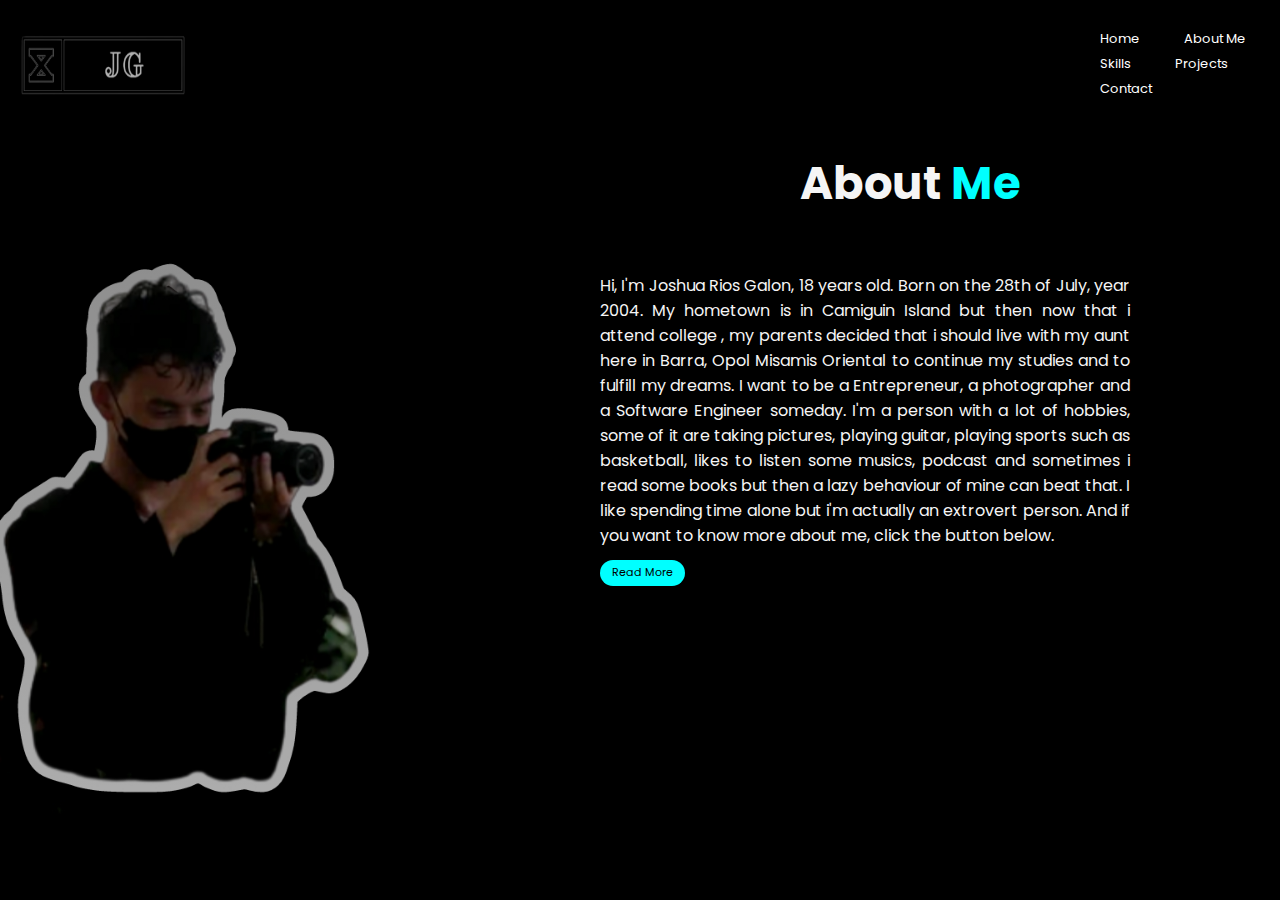
<file: pages/about.html>
<!DOCTYPE html>
<html lang="en">
<head>
    <meta charset="UTF-8">
    <meta http-equiv="X-UA-Compatible" content="IE=edge">
    <meta name="viewport" content="width=device-width, initial-scale=1.0">
    <title>Joshua Galon</title>

    <link rel="stylesheet" href="/css/style-about.css">
  

</head>
<body>
    <main>
        <nav>
            <div class="logo">
                <img src="/assets/images/logo.png" alt="">
            </div>
            <div class="nav-panel">
                <ul>
                    <a href="/index.html">Home</a> 
                    <a href="/pages/about.html">About Me</a>
                    <a href="/pages/skills.html">Skills</a>
                    <a href="/pages/projects.html">Projects</a>
                    <a href="/pages/contact.html">Contact</a>
                </ul>
            </div>
        </nav>
            <div class="text">
                <h1>About <span>Me</span></h1>
            </div>
            <div class="text-2">
                <div class="paragraph">
                    
                    <p>Hi, I'm Joshua Rios Galon, 18 years old. Born on the 28th of July, year 2004. My hometown is in Camiguin Island but then now 
                       that i attend college , my parents decided that i should live with my aunt here in Barra, Opol Misamis Oriental to continue 
                        my studies and to fulfill my dreams. I want to be a Entrepreneur, a photographer and a Software Engineer someday.  I'm a 
                        person with a lot of hobbies, some of it are taking pictures, playing guitar, playing sports such as basketball, likes to 
                        listen some musics, podcast and sometimes i read some books but then a lazy behaviour of mine can beat that. I like 
                        spending time alone but i'm actually an extrovert person. And if you want to know more about me, click the button below.</p>
                    <div class="p2">
                        <a href="/pages/read-more.html">
                            <button>Read More</button>
                        </a>
                    </div>
                       
                </div>

            </div>

            

    </main>
                
</body>
</html>
</file>
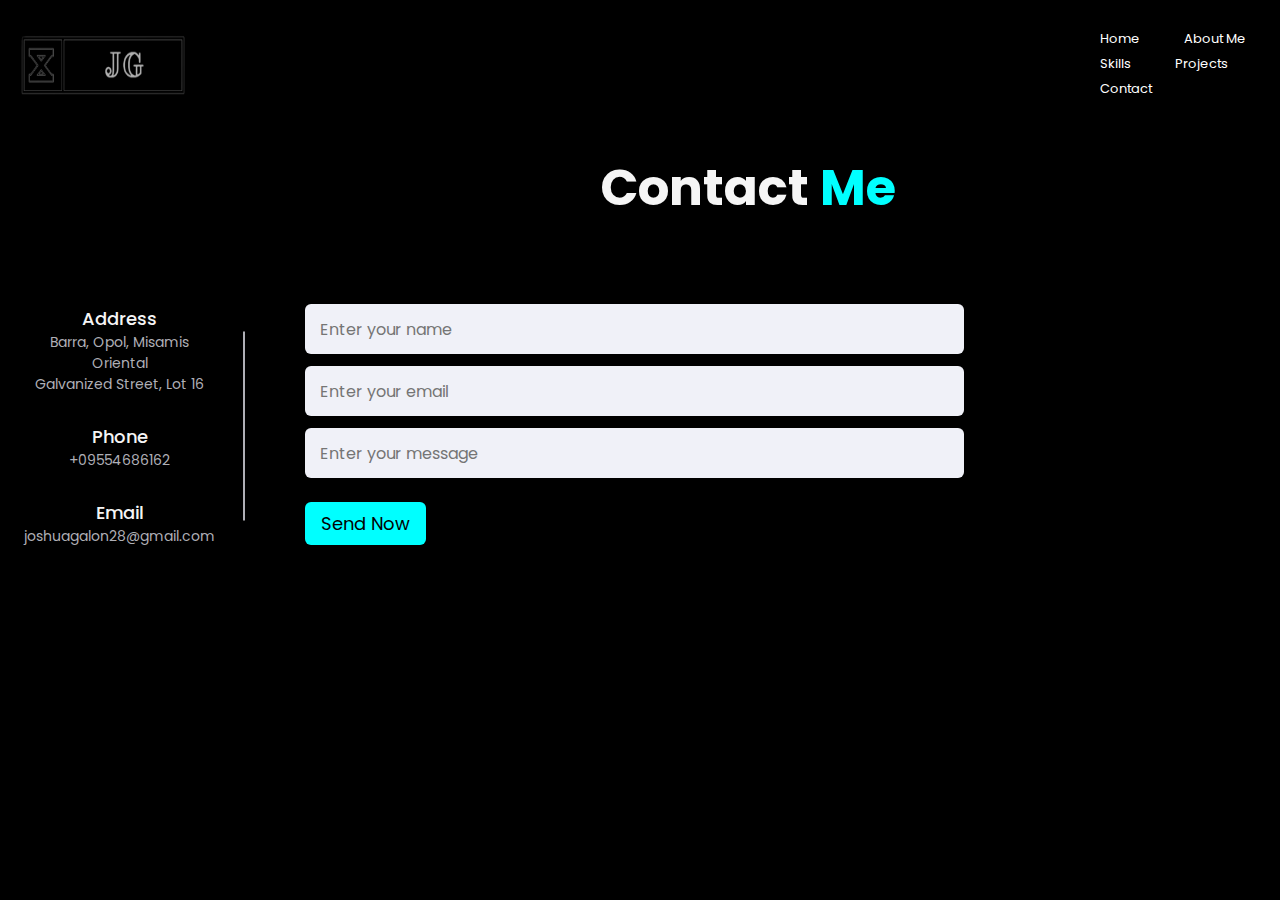
<file: pages/contact.html>
<!DOCTYPE html>
<html lang="en">
<head>
    <meta charset="UTF-8">
    <meta http-equiv="X-UA-Compatible" content="IE=edge">
    <meta name="viewport" content="width=device-width, initial-scale=1.0">
    <title>Document</title>
    <link rel="stylesheet" href="/css/style-contact.css">
    
  
</head>
<body>
  <main>
          <div class="nav-bar">
              <div class="logo">
                <img src="/assets/images/logo.png" alt="">
              </div>
              <div class="nav-panel">
                <ul>
                  <a href="/index.html">Home</a> 
                  <a href="/pages/about.html">About Me</a>
                  <a href="/pages/skills.html">Skills</a>
                  <a href="/pages/projects.html">Projects</a>
                  <a href="/pages/contact.html">Contact</a>
                </ul>
              </div>
          </div>
            <div class="topic-text">
                <h1>Contact <span> Me</span> </h1>
            </div>
        <div class="container">
        <div class="content">
          <div class="left-side">
            <div class="address details">
              <i class="fas fa-map-marker-alt"></i>
              <div class="topic">Address</div>
              <div class="text-one">Barra, Opol, Misamis Oriental</div>
              <div class="text-two">Galvanized Street, Lot 16</div>
            </div>
            <div class="phone details">
              <i class="fas fa-phone-alt"></i>
              <div class="topic">Phone</div>
              <div class="text-one">+09554686162</div>
            </div>
            <div class="email details">
              <i class="fas fa-envelope"></i>
              <div class="topic">Email</div>
              <div class="text-one">joshuagalon28@gmail.com</div>
            </div>
          </div>
          <div class="right-side">
            
          <form action="#">
            <div class="input-box">
              <input type="text" placeholder="Enter your name">
            </div>
            <div class="input-box">
              <input type="text" placeholder="Enter your email">
            </div>
            <div class="input-box">
                <input type="text" placeholder="Enter your message">
            </div>
            <div class="button">
              <input type="button" value="Send Now" >
            </div>
          </form>
        </div>
        </div>
    
  </div>

  </main>
</body>
</html>
</file>
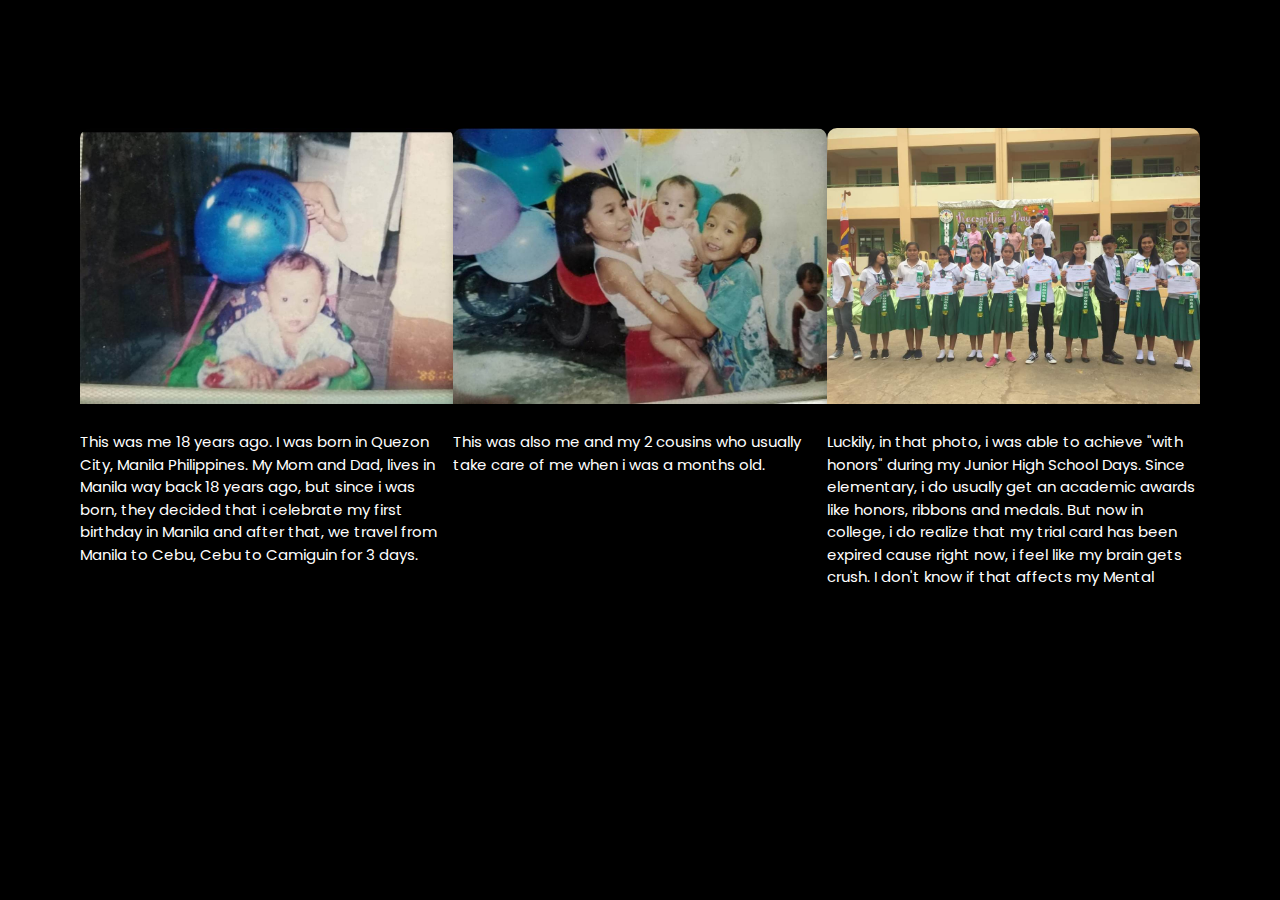
<file: pages/read-more.html>
<!DOCTYPE html>
<html lang="en">
<head>
    <meta charset="UTF-8">
    <meta http-equiv="X-UA-Compatible" content="IE=edge">
    <meta name="viewport" content="width=device-width, initial-scale=1.0">
    <title>Read More</title>
    <link rel="stylesheet" href="/css/style-read more.css">
</head>
<body>
    <main>
        <div class="text">
            <h1><span>Me</span> Myself and <span>I</span></h1>
        </div>

        <div class="card-container">
            <div class="card">
              <img src="/assets/images/baby pic.jpg" alt="image 1">
              <div class="card-content">
                
                <p>This was me 18 years ago. I was born in Quezon City, Manila Philippines. My Mom and Dad, lives in Manila way back 18 years ago, but since i was born, they decided that i celebrate my first birthday in Manila and after that, we travel from Manila to Cebu, Cebu to Camiguin for 3 days.</p>
              </div>
            </div>
            <div class="card">
              <img src="/assets/images/baby pic-1.jpg" alt="image 2">
              <div class="card-content">
                
                <p>This was also me and my 2 cousins who usually take care of me when i was a months old. 
              </div>
            </div>
            <div class="card">
              <img src="/assets/images/grade 10.jpg" alt="image 3">
              <div class="card-content">
                
                <div class="p-1">
                <p>Luckily, in that photo, i was able to achieve "with honors" during my Junior High School Days. Since elementary, i do usually get an academic awards like honors, ribbons and medals. But now in college, i do realize that my trial card has been expired cause right now, i feel like my brain gets crush. I don't know if that affects my Mental Health in the future but hopefully it doesn't.  </p>

                </div>
              </div>
            </div>
          </div>
          
    </main>
</body>
</html>
</file>
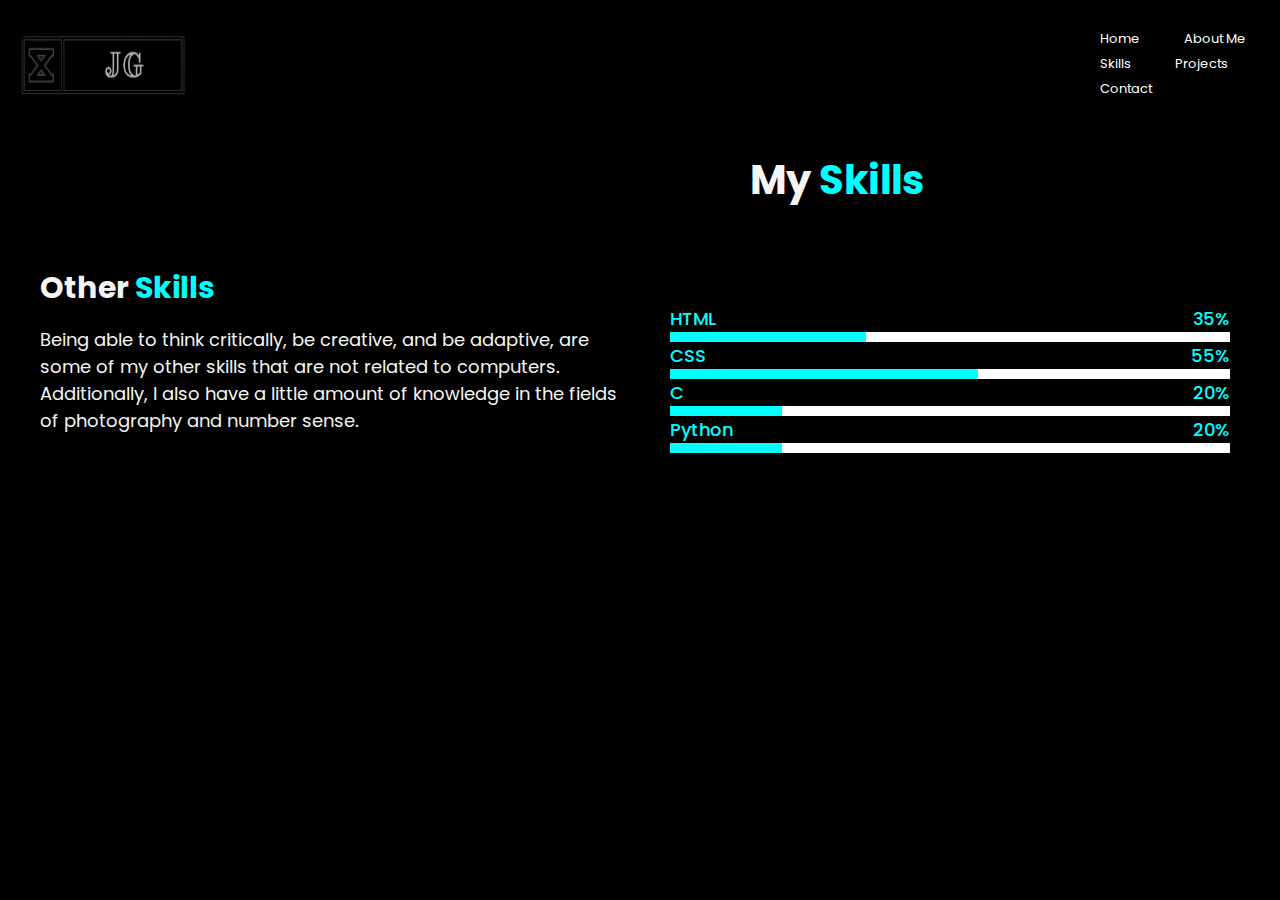
<file: pages/skills.html>
<!DOCTYPE html>
<html lang="en">
<head>
    <meta charset="UTF-8">
    <meta http-equiv="X-UA-Compatible" content="IE=edge">
    <meta name="viewport" content="width=device-width, initial-scale=1.0">
    <title>Joshua Galon</title>

    <link rel="stylesheet" href="/css/style-skills.css">
  

</head>
<body>
    <main>
        <div class="nav-bar">
            <div class="logo">
                <img src="/assets/images/logo.png" alt="">
            </div>
            <div class="nav-panel">
                <ul>
                    <a href="/index.html">Home</a> 
                    <a href="/pages/about.html">About Me</a>
                    <a href="/pages/skills.html">Skills</a>
                    <a href="/pages/projects.html">Projects</a>
                    <a href="/pages/contact.html">Contact</a>
                </ul>
            </div>
            <div class="text">
                <h1>My <span>Skills </span></h1>
            </div>
                <div class="content">
                    <div class="left">
                        <h1>Other <span>Skills</span></h1>
                        <p>Being able to think critically, be creative, and be adaptive, are some of my other skills that 
                             are not related to computers. Additionally, I also have a little amount of knowledge in the fields of 
                              photography and number sense.</p>
                    </div>
                     <div class="right">
                        <div class="line">
                            <div class="info">
                                <span>HTML</span>
                                <span>35%</span>
                            </div>
                            <div class="bars html"></div>
                        </div>
                        <div class="line">
                            <div class="info">
                                <span>CSS</span>
                                <span>55%</span>
                            </div>
                            <div class="bars CSS"></div>
                        </div>
                        <div class="line">
                            <div class="info">
                                <span>C</span>
                                <span>20%</span>
                            </div>
                            <div class="bars C"></div>
                        </div>
                        <div class="line">
                            <div class="info">
                                <span>Python</span>
                                <span>20%</span>
                            </div>
                            <div class="bars Python"></div>
                        </div>
                     </div>
                </div>
           
        
    </main> 
</body>
</html>
</file>
<file: css/style-about.css>
@import url('https://fonts.googleapis.com/css2?family=Poppins:ital,wght@0,300;0,400;1,400&display=swap');

*{
  margin: 0%;
  padding: 0%;
  font-family: Poppins;
  box-sizing: border-box;                           
}
main{
  width: 100%;
  height: 100vh;
  background-image: linear-gradient(rgba(0, 0, 0, 0.5), rgba(0, 0, 0, 0.3)), url(/assets/images/bg-about.jpg  );
  background-size: cover;
  background-position: center;
}
.text{
  padding-left: 800px;
  padding-top: 40px;
}
h1{
  color: whitesmoke;
  font-size: 45px;
  padding-top: 10px;

}
span{
  color: cyan;
}
h2{
  color: whitesmoke;
  padding-top: px;
  font-style: oblique;
  font-size: 16px;
  padding-left: 10px;
}
.text-1{
  padding-left: 700px;
}
p{
  color: whitesmoke;
}
.paragraph{
  padding-left: 600px;
  padding-top: 55px;
  text-align: justify;
  padding-right: 150px;
}
.logo img{
  height: 20vh;
  width: 13vw;
  margin-top: -15px;
  margin-left: 20px;

}.logo{
 height: 10px;

}
ul{
  padding-top: 15px;
  padding-left: 1080px;
}

ul a{
   text-decoration: none;
   color: rgb(255, 255, 255);
   font-size: 13px;
   margin-inline: 20px;
   position: relative;
 } 
 a::after{
   content: "";
   position: absolute;
   background-color: cyan;
   width: 0%;
   height: 3px;
   left: 0;
   bottom: -2.5px;
   transition: 0.5s;
 }
 a:hover::after{
   width: 100%;
 }
 button{
  padding-top: 10px;
  background-color: cyan;
  color: black;
  border: 2px solid transparent;
  text-decoration: none;
  padding: 2.5px 10px;
  border-radius: 30px;
  font-size: 11px;
 }
 button:hover{
  transform: scale(1.0);
  background-color: white;
  transition: .5s;
  cursor: pointer;
 }
 .p2{
  padding-top: 10px;
 }


 @media screen and (max-width: 1080px) {
  .text {
    padding-left: 600px;
  }
  .text-1 {
    padding-left: 500px;
  }
  .paragraph {
    padding-left: 400px;
    padding-right: 100px;
  }
  .logo img {
    height: 15vh;
    width: 10vw;
  }
  ul {
    padding-left: 800px;
  }
}

@media screen and (max-width: 800px) {
  .text {
    padding-left: 400px;
  }
  .text-1 {
    padding-left: 300px;
  }
  .paragraph {
    padding-left: 200px;
    padding-right: 50px;
  }
  .logo img {
    height: 10vh;
    width: 7vw;
  }
  ul {
    padding-left: 600px;
  }
}

@media screen and (max-width: 600px) {
  .text {
    padding-left: 200px;
  }
  .text-1 {
    padding-left: 100px;
  }
  .paragraph {
    padding-left: 100px;
    padding-right: 25px;
  }
  .logo img {
    height: 5vh;
    width: 3vw;
  }
  ul {
    padding-left: 400px;
  }
}
@media screen and (max-width: 500px) {
  .ul {
    padding-left: 0px;
  }
  .text {
    padding-left: 100px;
  }
  .text-1 {
    padding-left: 50px;
  }
  .paragraph {
    padding-left: 50px;
  }
  .logo img {
    height: 2vh;
    width: 1vw;
  }
  ul {
    padding-left: 200px;
  }

}
@media screen and (max-width: 400px) {
  
  .text {
    padding-left: 100px;
  }
  .text-1 {
    padding-left: 50px;
  }
  .paragraph {
    padding-left: 50px;
  }
  .logo img {
    height: 3vh;
    width: 2vw;
  }
  ul {
    padding-left: 200px;
  }
}
</file>
<file: css/style-contact.css>
@import url('https://fonts.googleapis.com/css2?family=Poppins:ital,wght@0,300;0,400;1,400&display=swap');

*{
  margin: 0%;
  padding: 0%;
  font-family: Poppins;
  box-sizing: border-box; 
  background-color: rgb(0, 0, 0);                           
}
.logo img{
  height: 20vh;
  width: 13vw;
  margin-top: -15px;
  margin-left: 20px;

}.logo{
 height: 10px;

}
ul{
  padding-top: 15px;
  padding-left: 1080px;
}

ul a{
   text-decoration: none;
   color: rgb(255, 255, 255);
   font-size: 13px;
   margin-inline: 20px;
   position: relative;
 } 
 a::after{
   content: "";
   position: absolute;
   background-color: cyan;
   width: 0%;
   height: 3px;
   left: 0;
   bottom: -2.5px;
   transition: 0.5s;
 }
 a:hover::after{
   width: 100%;
 }

  .topic-text{
      font-size: 10px;
<<<<<<< HEAD
      padding-left: 200px;
  }

  h1{
      color: whitesmoke;
      padding-left: 100px;
=======
  }
  h1{
      color: whitesmoke;
>>>>>>> 2c91405ca7c37d27bf229f5b8dd46efd88976172
  }
  span{
      color: cyan;
  }
  .topic{
      color: whitesmoke;
  }
  .topic-text {
    font-size: 25px;
    padding-left: 500px;
    padding-top: 50px;
}
  .container{
    width: 80%;
    background: rgb(0, 0, 0);
    border-radius: 6px;
    padding: 10px 60px 0px 0px;
    box-shadow: 0 5px 10px rgba(0, 0, 0, 0.2);
    padding-top: 50px;
    padding-left: 10px;
  }
  .container .content{
    display: flex;
    align-items: center;
    justify-content: space-between;
  }
  .container .content .left-side{
    width: 25%;
    height: 100%;
    display: flex;
    flex-direction: column;
    align-items: center;
    justify-content: center;
    margin-top: 15px;
    position: relative;
  }
  .content .left-side::before{
    content: '';
    position: absolute;
    height: 70%;
    width: 2px;
    right: -15px;
    top: 50%;
    transform: translateY(-50%);
    background: #afafb6;
  }
  .content .left-side .details{
    margin: 14px;
    text-align: center;
  }
  
  .content .left-side .details .topic{
    font-size: 18px;
    font-weight: 500;
  }
  .content .left-side .details .text-one,
  .content .left-side .details .text-two{
    font-size: 14px;
    color: #afafb6;
  }
  .container .content .right-side{
    width: 75%;
    margin-left: 75px;
  }
  .content .right-side .topic-text{
    font-size: 23px;
    font-weight: 600;
    color: #3e2093;
  }
  .right-side .input-box{
    height: 50px;
    width: 100%;
    margin: 12px 0;
  }
  .right-side .input-box input,
  .right-side .input-box textarea{
    height: 100%;
    width: 100%;
    border: none;
    outline: none;
    font-size: 16px;
    background: #F0F1F8;
    border-radius: 6px;
    padding: 0 15px;
    resize: none;
  }
  .right-side .message-box{
    min-height: 110px;
  }
  .right-side .input-box textarea{
    padding-top: 6px;
  }
  .right-side .button{
    display: inline-block;
    margin-top: 12px;
  }
  .right-side .button input[type="button"]{
    color: rgb(3, 3, 3);
    font-size: 18px;
    outline: none;
    border: none;
    padding: 8px 16px;
    border-radius: 6px;
    background: cyan;
    cursor: pointer;
    transition: all 0.3s ease;
  }
  .button input[type="button"]:hover{
    background: rgb(255, 255, 255);
  }
  /* For devices with a maximum width of 480px */
@media (max-width: 480px) {
  .ul{
    padding-left: 0px;
  }
  .topic-text {
    font-size: 20px;
    padding-left: 80px;
  }
  .container .content .left-side {
    width: 100%;
    margin-top: 0;
  }
  .content .left-side::before {
    display: none;
  }
  .container .content .right-side {
    width: 100%;
    margin-left: 0;
  }
  ul {
    padding-left: 0;
    display: flex;
    justify-content: center;
  }
}

<<<<<<< HEAD
@media (max-width: 800px) {
  h1 {
    padding-left: 20px;
    font-size: 40px;
  }
  p {
    padding-left: 20px;
    font-size: 16px;
  }
  .text-1 p {
    font-size: 14px;
  }
  .text-2{
    padding-left: 0px;
  }
  ul{
    padding-left: 0px;

  }
  .text-2 ul {
    padding-left: 20px;
  }
  ul a {
    font-size: 12px;
    margin-inline: 10px;
  }
  .icons {
    padding-left: 0px;
  }
} 
=======

>>>>>>> 2c91405ca7c37d27bf229f5b8dd46efd88976172
</file>
<file: css/style-read more.css>
@import url('https://fonts.googleapis.com/css2?family=Poppins:ital,wght@0,300;0,400;1,400&display=swap');

*{
  margin: 0%;
  padding: 0%;
  font-family: Poppins;
  box-sizing: border-box; 
  background-color: rgb(0, 0, 0);  
}                         
.card-container {
  display: flex;
  justify-content: space-between;
  padding: 80px;
  align-items: center;
}

.card {
  width: 420px;
  height: 460px;
  box-shadow: 0 4px 8px 0 rgba(0, 0, 0, 0.2);
  transition: 0.3s;
  border-radius: 10px;
  overflow: hidden;
}

.card img {
  width: 100%;
  height: 60%;
}

.card h3 {
  font-size: 22px;
  font-weight: bold;
  margin-bottom: 10px;
  padding-left: 10px;
}

.card p {
  font-size: 15px;
  line-height: 1.5;
  color:rgb(255, 255, 255);
  padding-top: 20px;
}

.card:hover {
  box-shadow: 0 8px 16px 0 rgba(0, 0, 0, 0.2);
}
.p1 p{
  width: 10px;
}
</file>
<file: css/style-skills.css>
@import url('https://fonts.googleapis.com/css2?family=Poppins:ital,wght@0,300;0,400;1,400&display=swap');

*{
  margin: 0%;
  padding: 0%;
  font-family: Poppins;
  box-sizing: border-box; 
  background-color: rgb(0, 0, 0);                           
}
h1 {
  color: whitesmoke;
  font-size: 40px;
}
.text{
  padding-top: 60px;
  padding-left: 750px
}
span{
  color: cyan;
}
.logo img{
  height: 20vh;
  width: 13vw;
  margin-top: -15px;
  margin-left: 20px;

}.logo{
 height: 10px;

}

ul{
  padding-top: 15px;
  padding-left: 1080px;
}

ul a{
   text-decoration: none;
   color: rgb(255, 255, 255);
   font-size: 13px;
   margin-inline: 20px;
   position: relative;
 } 
 a::after{
   content: "";
   position: absolute;
   background-color: cyan;
   width: 0%;
   height: 3px;
   left: 0;
   bottom: -2.5px;
   transition: 0.5s;
 }
 a:hover::after{
   width: 100%;
 }
h3{
  color: whitesmoke;
}
.left {
  width: 50%;
  padding-left: 40px;
}
.right {
  padding-top: 45px;
  padding-right: 50px;
}
p{
  color: whitesmoke;
}
.text{
  padding-left: 750px;
  padding-top: 50px;
}
  .skills{
    margin: auto;
    width: 1100px;
    padding: 100px 0;
  }
 .content{
  
  display: flex;
  align-items: center;
  margin-top: 50px;

 }
 .left{
  width: 50%;
 }
 .left h1{
  text-align: left;
  font-size: 30px;
 }
 .left p{
  font-size: 18px;
  margin: 15px 0;

 }
 .right{
  flex: 1;
  margin-left: 30px;
 }

 .right .line{
  margin-bottom: 15;
 }

 .right .info span{
  font-weight:  500;
  font-size: 18px;
}
.right .info{
  display: flex;
  justify-content: space-between;
  align-items: center;
}
.right .bars{
  background-color: rgb(255, 255, 255);
  height: 10px;
  width: 100%;
  position: relative;
}
.right .bars::before {
  content: "";
  position: absolute;
  height: 100%;
  background-color: cyan
}
.right .html::before{
  width: 35%;
}
.right .CSS::before{
  width: 55%;
}
.right .C::before{
  width: 20%;
}
.right .Python::before{
  width: 20%;
}

@media (max-width: 600px) {
  h1 {
    padding-left: 20px;
    font-size: 40px;
  }
  p {
    padding-left: 20px;
    font-size: 16px;
  }
  .text-1 p {
    font-size: 14px;
  }
  .text-2{
    padding-left: 0px;
  }
  ul{
    padding-left: 0px;

  }
  .text-2 ul {
    padding-left: 20px;
  }
  ul a {
    font-size: 12px;
    margin-inline: 10px;
  }
  .icons {
    padding-left: 0px;
  }
} 
@media (max-width: 800px) {
  h1 {
    padding-left: 20px;
    font-size: 40px;
  }
  p {
    padding-left: 20px;
    font-size: 16px;
  }
  .text-1 p {
    font-size: 14px;
  }
  .text-2{
    padding-left: 0px;
  }
  ul{
    padding-left: 120px;

  }
  .text-2 ul {
    padding-left: 20px;
  }
  ul a {
    font-size: 12px;
    margin-inline: 10px;
  }
  .icons {
    padding-left: 0px;
  }
  @media (max-width: 600px) {
    .nav-panel {
      display: none; /* Hide the navigation panel on small screens */
    }
    .logo {
      width: 100%; /* Make the logo take up the full width of the screen */
    }
    .parent-container{
      flex-wrap: wrap; /* wrap the video containers when screen is small */
    }
    .video-container, .video-container-1, .video-container-2 {
      width: 100%; /* make the video container take up full width of screen */
    }
  }
  
  /* Tablet styles */
  @media (min-width: 601px) and (max-width: 900px) {
    .parent-container{
      flex-wrap: wrap; /* wrap the video containers when screen is medium */
    }
    .video-container, .video-container-1, .video-container-2 {
      width: 100%; /* make the video container take up full width of screen */
    }
  }
  
  /* Desktop styles */
  @media (min-width: 901px) {
    .nav-panel {
      display: block; /* Show the navigation panel on large screens */
    }
    .parent-container{
      flex-wrap: nowrap; /* make the video containers align horizontally on large screens */
    }
    .video-container, .video-container-1, .video-container-2 {
      width: 33%; /* make the video container take up 1/3 of the screen */
    }
  }
}
</file>
